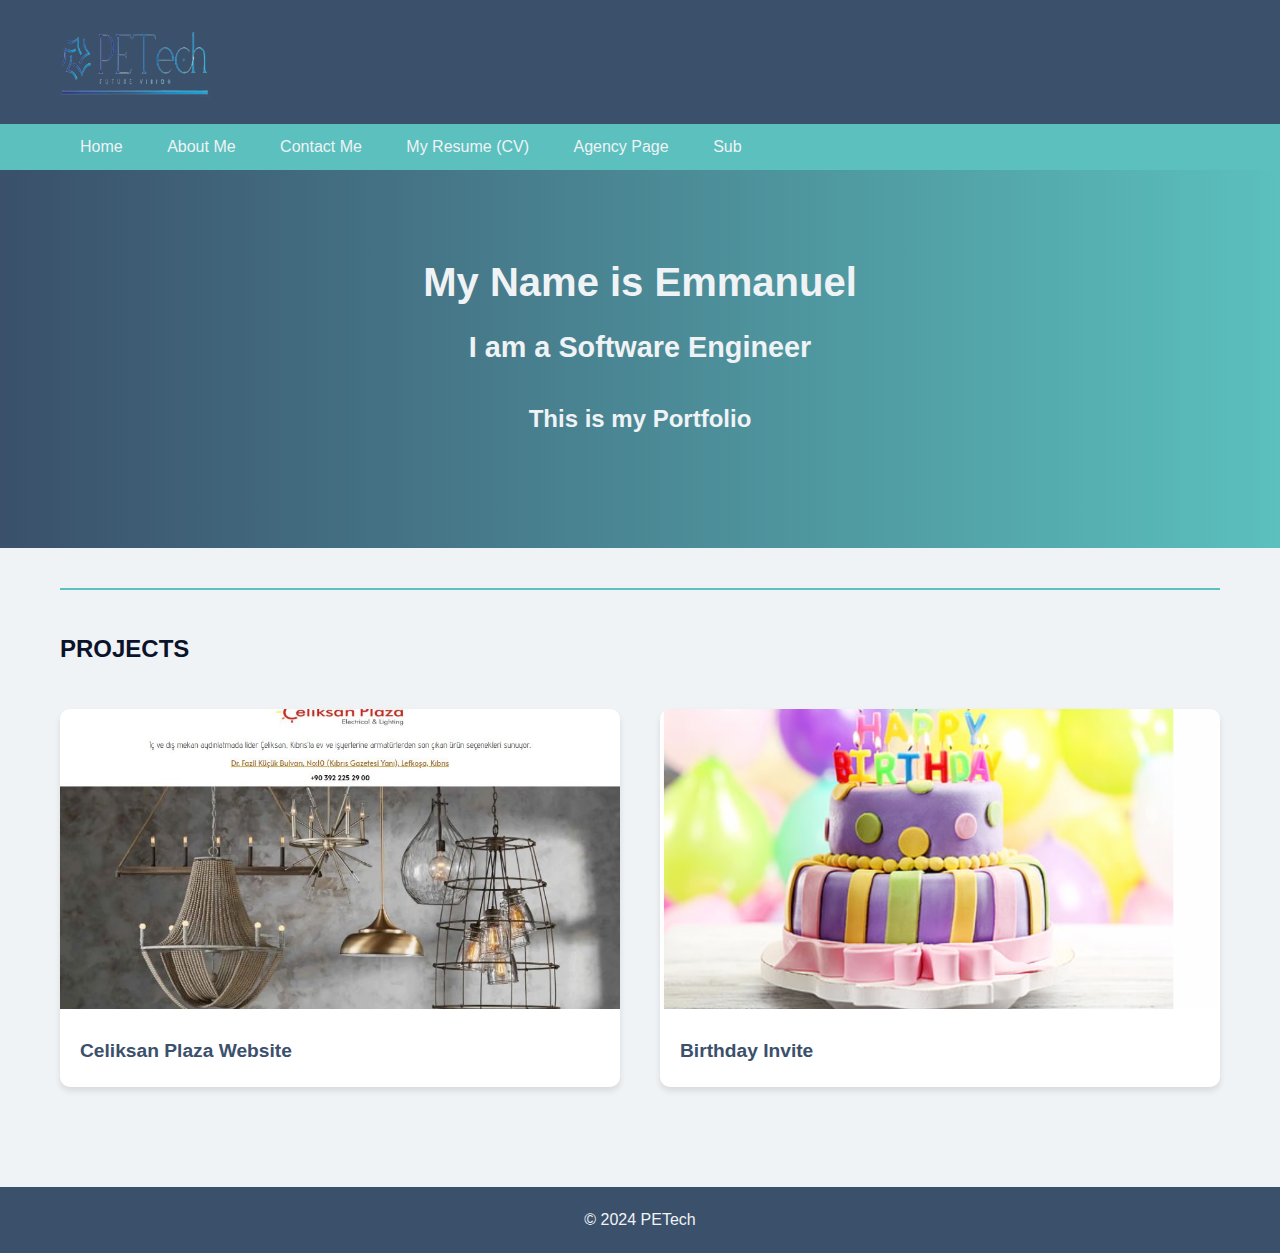
<file: index.html>
<!DOCTYPE html>
<html lang="en">
  <head>
    <meta charset="UTF-8" />
    <meta name="viewport" content="width=device-width, initial-scale=1.0" />
    <link rel="stylesheet" href="./assets/styles/index.css" />
    <title>PETech</title>
    <link rel="icon" href="./assets/images/icon.ico">
  </head>
  <body>

    <header class="header">
      <div class="container">
        <a href="../index.html">
          <img class="logo" src="../logoT.png" alt="company logo"/>
        </a>
      </div>
    </header>

    <nav class="navbar">
      <div class="container">
        <a href="../index.html">Home</a>  
        <a href="./pages/about.html">About Me</a>  
        <a href="./pages/contact.html">Contact Me</a>  
        <a href="./pages/resume.html">My Resume (CV)</a>
        <a href="./pages/agency.html">Agency Page</a>
        <a href="./pages/subscription.html">Sub</a>
      </div>
    </nav>

    <div class="hero">
      <div class="container">
        <h1>My Name is Emmanuel</h1>
        <h2>I am a Software Engineer</h2>
        <h3>This is my Portfolio</h3>
      </div>
    </div>

    <main class="container">
      <hr />
      <h3>PROJECTS</h3>
      <div class="projects">
        <div class="project-card">
          <img src="./assets/images/Celiksan.JPG" alt="An Image of Celiksan Plaza" />
          <div class="project-info">
            <a href="https://princeesquare.github.io/Celiksan/">Celiksan Plaza Website</a>
          </div>
        </div>
        <div class="project-card">
          <img src="./assets/images/birthday-invite.png" alt="Birthday Invite" />
          <div class="project-info">
            <a href="./birthday-invite.html">Birthday Invite</a>
          </div>
        </div>
      </div>
    </main>

    <footer>
      <div class="container">
        <p>© 2024 PETech</p>
      </div>
    </footer>
  </body>
</html>
</file>
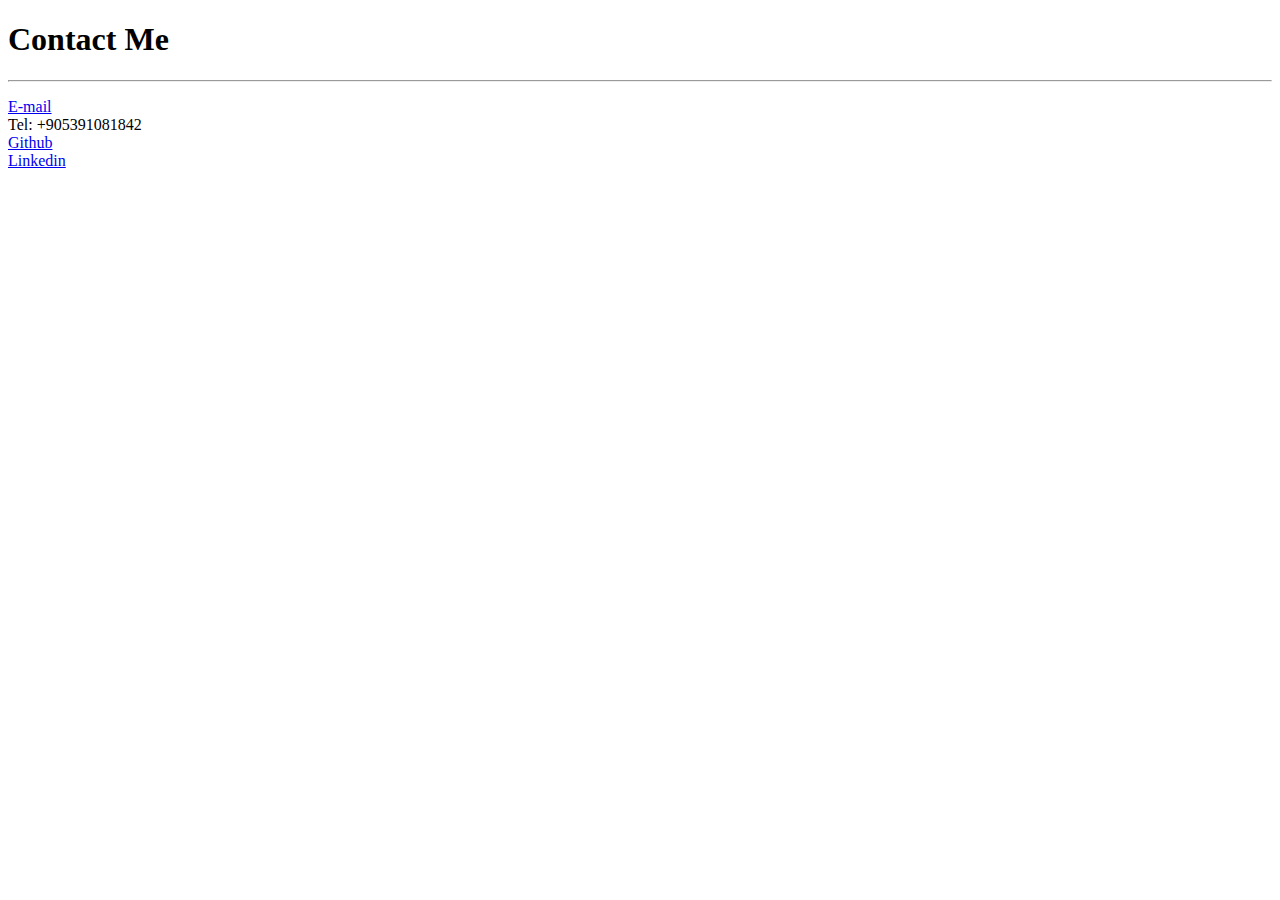
<file: contact.html>
<!DOCTYPE html>
<html lang="en">
  <head>
    <meta charset="UTF-8" />
    <meta name="viewport" content="width=device-width, initial-scale=1.0" />
    <title>My Contact</title>
  </head>
  <body>
    <h1>Contact Me</h1>
    <hr />
    <p>
      <a href="mailto:princeesquare@gmail.com">E-mail</a>
      <br />
      Tel: +905391081842 <br />
      <a href="https://github.com/Princeesquare">Github</a> <br />
      <a href="https://www.linkedin.com/in/emmanuel-ezenwa-b858b614b/"
        >Linkedin</a
      >
    </p>
  </body>
</html>
</file>
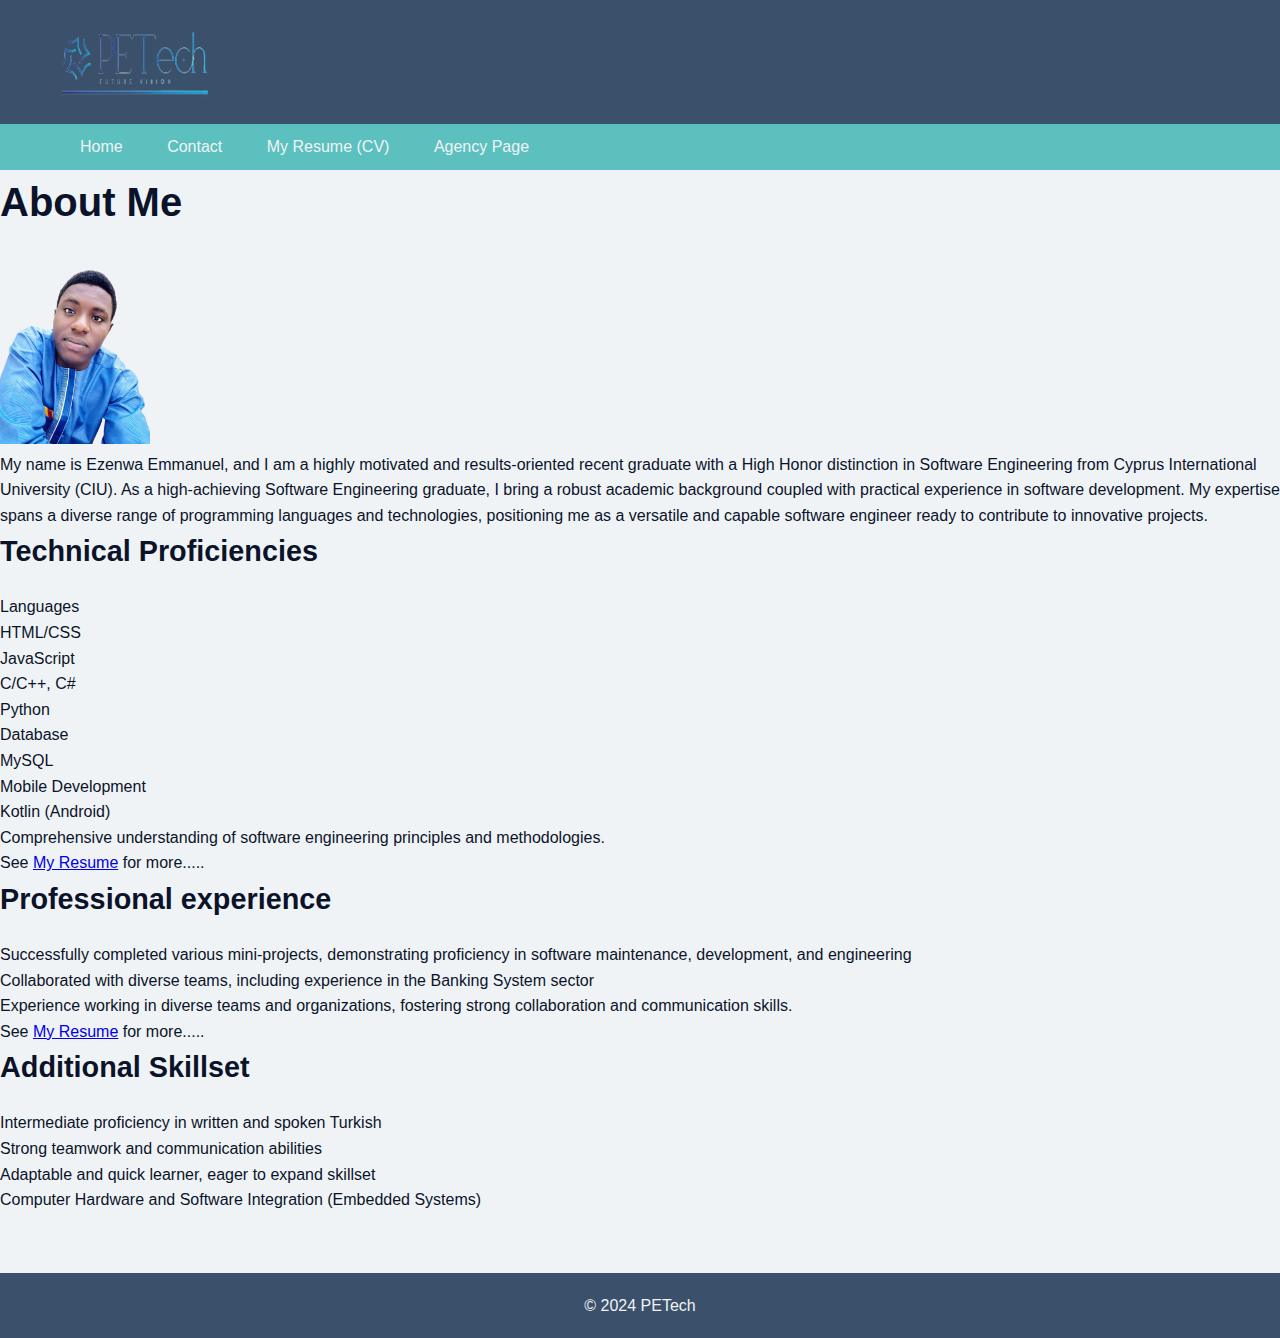
<file: pages/about.html>
<!DOCTYPE html>
<html lang="en">
  <head>
    <meta charset="UTF-8" />
    <meta name="viewport" content="width=device-width, initial-scale=1.0" />
    <link rel="stylesheet" href="../assets/styles/index.css" />
    <link rel="icon" href="./assets/images/icon.ico">
    <title>About Me</title>
  </head>
  <body>
    
    <header class="header">
      <div class="container">
        <a href="../index.html">
          <img class="logo" src="../logoT.png" alt="company logo"/>
        </a>
      </div>
    </header>

    <nav class="navbar">
      <div class="container">
        <a href="../index.html">Home</a>
        <a href="./contact.html">Contact</a>  
        <a href="./resume.html">My Resume (CV)</a>
        <a href="./agency.html">Agency Page</a>
      </div>
    </nav>

      <div>
      <h1>About Me</h1>
      <img
        src="../assets/images/meT.png"
        height="200"
        width="150"
        alt="a photo of the author"
      />
    </div>
    <p>
      My name is Ezenwa Emmanuel, and I am a highly motivated and
      results-oriented recent graduate with a High Honor distinction in Software
      Engineering from Cyprus International University (CIU). As a
      high-achieving Software Engineering graduate, I bring a robust academic
      background coupled with practical experience in software development. My
      expertise spans a diverse range of programming languages and technologies,
      positioning me as a versatile and capable software engineer ready to
      contribute to innovative projects.
    </p>
    <h2>Technical Proficiencies</h2>
    <ul>
      <li>
        Languages
        <ul>
          <li>HTML/CSS</li>
          <li>JavaScript</li>
          <li>C/C++, C#</li>
          <li>Python</li>
        </ul>
      </li>
      <li>
        Database
        <ul>
          <li>MySQL</li>
        </ul>
      </li>
      <li>
        Mobile Development
        <ul>
          <li>Kotlin (Android)</li>
        </ul>
      </li>
      <li>
        Comprehensive understanding of software engineering principles and
        methodologies.
      </li>
      <li>See <a href="./resume.html">My Resume</a> for more.....</li>
    </ul>
    <h2>Professional experience</h2>
    <ul>
      <li>
        Successfully completed various mini-projects, demonstrating proficiency
        in software maintenance, development, and engineering
      </li>
      <li>
        Collaborated with diverse teams, including experience in the Banking
        System sector
      </li>
      <li>
        Experience working in diverse teams and organizations, fostering strong
        collaboration and communication skills.
      </li>
      <li>See <a href="./resume.html">My Resume</a> for more.....</li>
    </ul>
    <h2>Additional Skillset</h2>
    <ul>
      <li>Intermediate proficiency in written and spoken Turkish</li>
      <li>Strong teamwork and communication abilities</li>
      <li>Adaptable and quick learner, eager to expand skillset</li>
      <li>Computer Hardware and Software Integration (Embedded Systems)</li>
    </ul>
    <footer>
      <p>© 2024 PETech</p>
    </footer>
  </body>
</html>
</file>
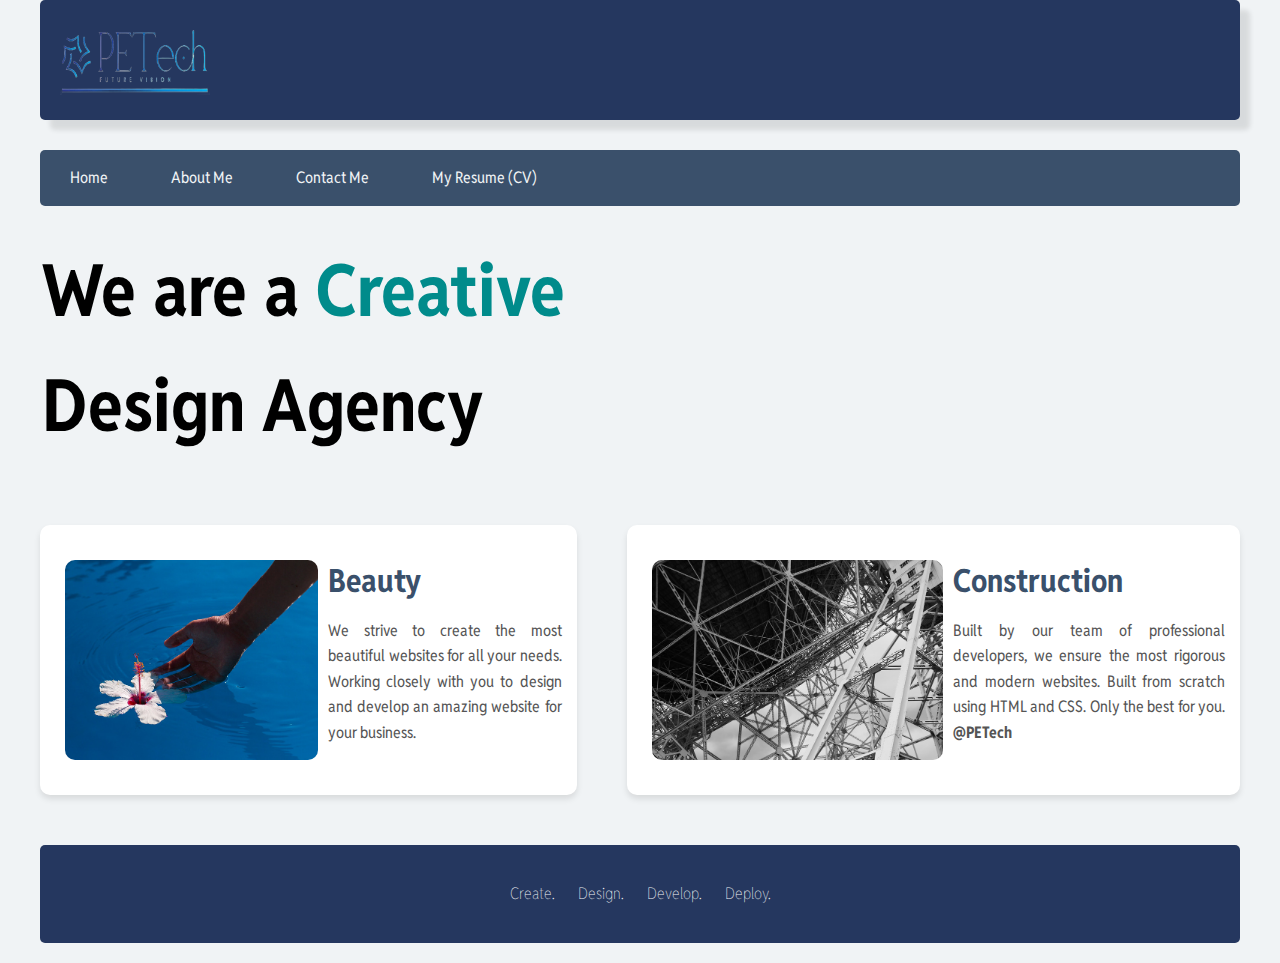
<file: pages/agency.html>
<!DOCTYPE html>
<html lang="en">
<head>
    <meta charset="UTF-8">
    <meta name="viewport" content="width=device-width, initial-scale=1.0">
    <link rel="preconnect" href="https://fonts.googleapis.com">
<link rel="preconnect" href="https://fonts.gstatic.com" crossorigin>
<link href="https://fonts.googleapis.com/css2?family=Reddit+Sans+Condensed:wght@500&display=swap" rel="stylesheet">

    <title>Agency</title>
    <link rel="icon" type="image/x-icon" href="../assets/images/icon.ico" /> 
    <link rel="stylesheet" href="../assets/styles/agency.css">
</head>
<body>
    <div class="header-container">
    <!-- header div -->
    <header class="header">
        <a href="../index.html">
            <img class="logo" src="../logoT.png" alt="company logo"/>
        </a>
    </header>
    </div>
    
    <!-- main container div -->
    <div class="main">
        <!-- Nav-Bar -->
        <div class="navbar">
                <a href="../index.html">Home</a>  
                <a href="./about.html">About Me</a>  
                <a href="./contact.html">Contact Me</a>  
                <a href="./resume.html">My Resume (CV)</a>
        </div>

        <!-- container div -->
        <div class="container">
            <div class="info"> 
                <h1>We are a <span>Creative</span> <br> Design Agency</h1>
            </div>

            <!-- beauty card div -->
            <div class="cards"> 
                <img class="card-img" src="../assets/images/beauty.jpg" alt="an image of the beauty card">
                <h2>Beauty</h2>
                <p id="card-note">
                    We strive to create the most beautiful websites for all your needs. 
                    Working closely with you to design and develop an amazing website for your business.
                </p>
            </div>
            <!-- construction card div -->
            <div class="cards">
                <img class="card-img" src="../assets/images/construction.jpg" alt="an image of the construction card">
                <h2>Construction</h2>
                <p id="card-note">Built by our team of professional developers, we ensure the most rigorous and modern websites. 
                    Built from scratch using HTML and CSS. Only the best for you. <b>@PETech</b>
                </p>
            </div>
        </div>
        <footer>
            <p id="footer-note">Create. Design. Develop. Deploy.</p>
        </footer>
    </div>
</body>
</html>
</file>
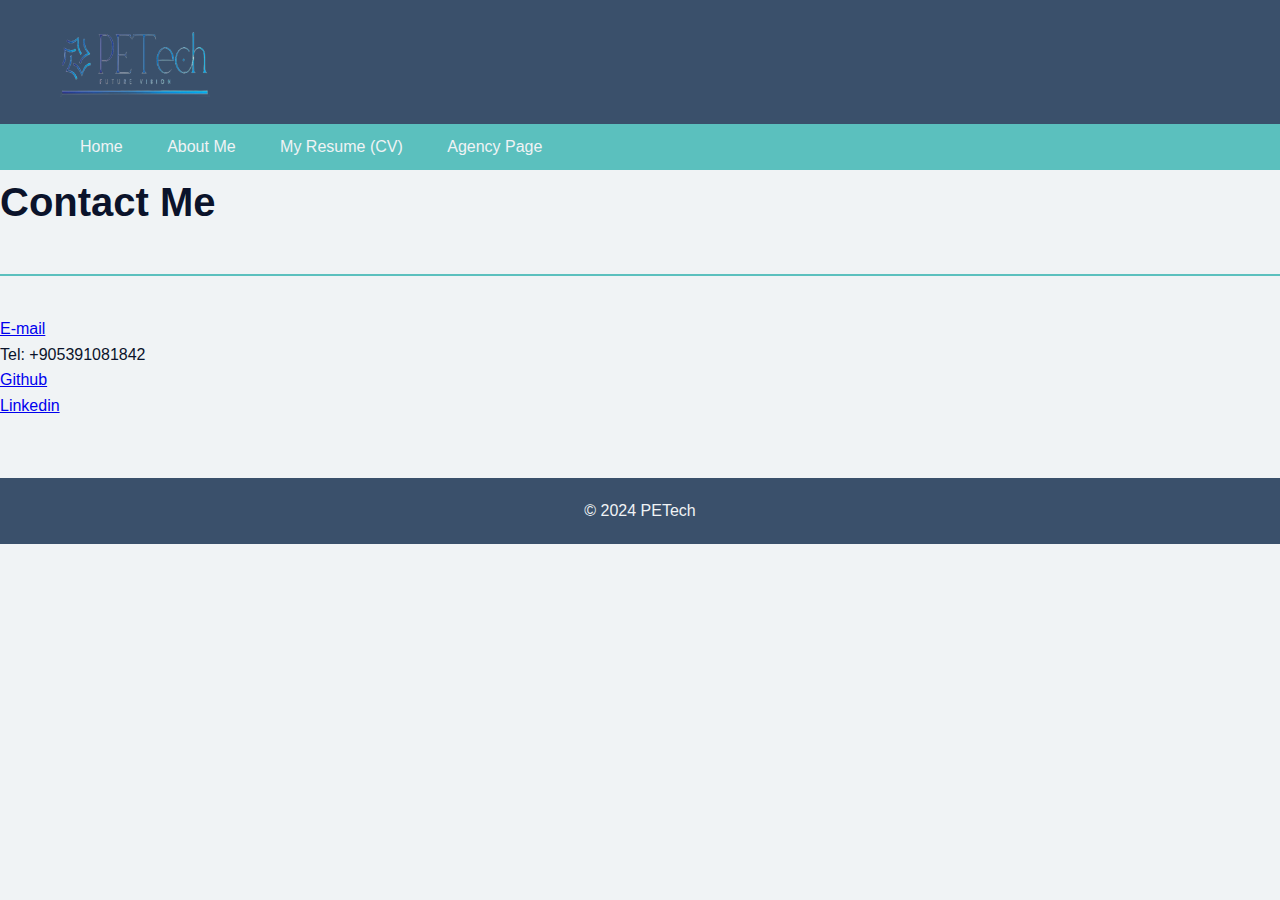
<file: pages/contact.html>
<!DOCTYPE html>
<html lang="en">
  <head>
    <meta charset="UTF-8" />
    <meta name="viewport" content="width=device-width, initial-scale=1.0" />
    <link rel="stylesheet" href="../assets/styles/index.css" />
    <link rel="icon" href="./assets/images/icon.ico">
    <title>My Contact</title>
  </head>
  <body>
    <header class="header">
      <div class="container">
        <a href="../index.html">
          <img class="logo" src="../logoT.png" alt="company logo"/>
        </a>
      </div>
    </header>

    <nav class="navbar">
      <div class="container">
        <a href="../index.html">Home</a>          
        <a href="./about.html">About Me</a>
        <a href="./resume.html">My Resume (CV)</a>
        <a href="./agency.html">Agency Page</a>
      </div>
    </nav>

    <h1>Contact Me</h1>
    <hr />
    <p>
      <a href="mailto:princeesquare@gmail.com">E-mail</a>
      <br />
      Tel: +905391081842 <br />
      <a href="https://github.com/Princeesquare">Github</a> <br />
      <a href="https://www.linkedin.com/in/emmanuel-ezenwa-b858b614b/"
        >Linkedin</a
      >
    </p>
    <footer>
      <p>© 2024 PETech</p>
    </footer>
  </body>
</html>
</file>
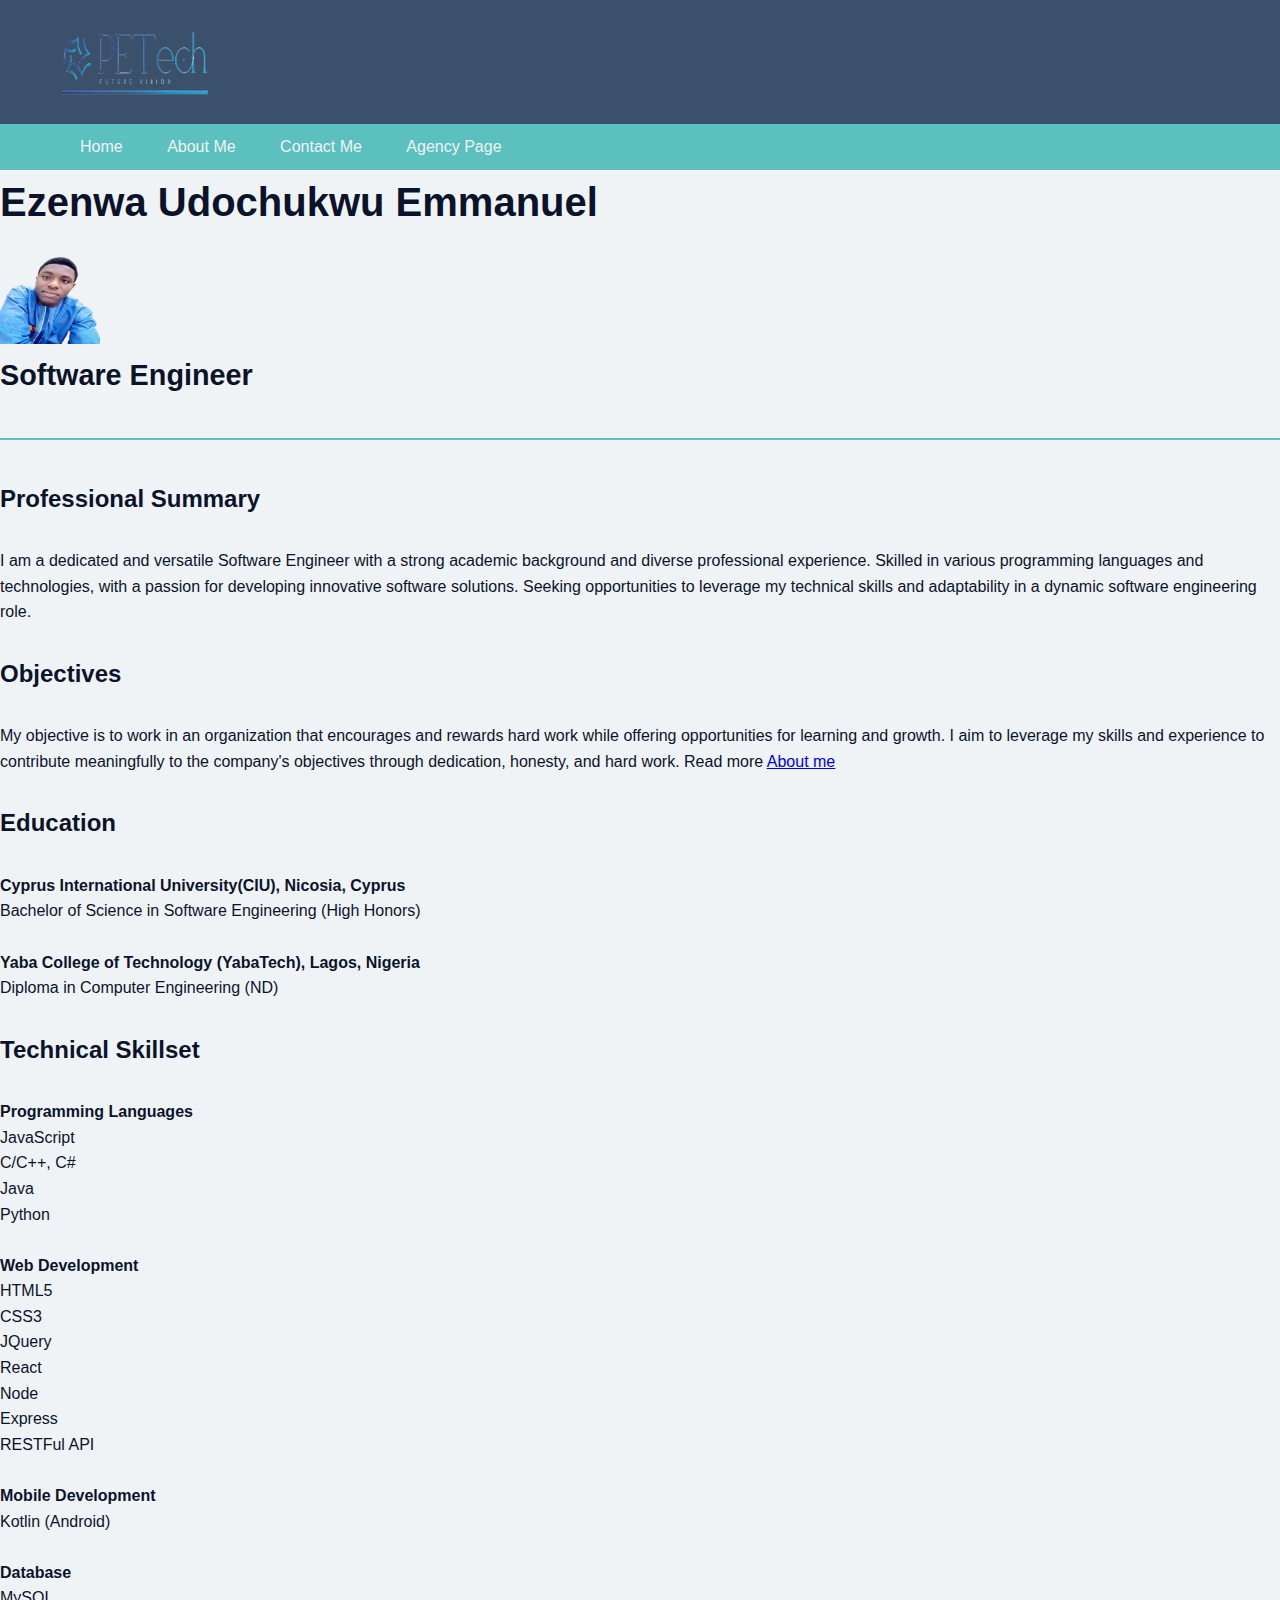
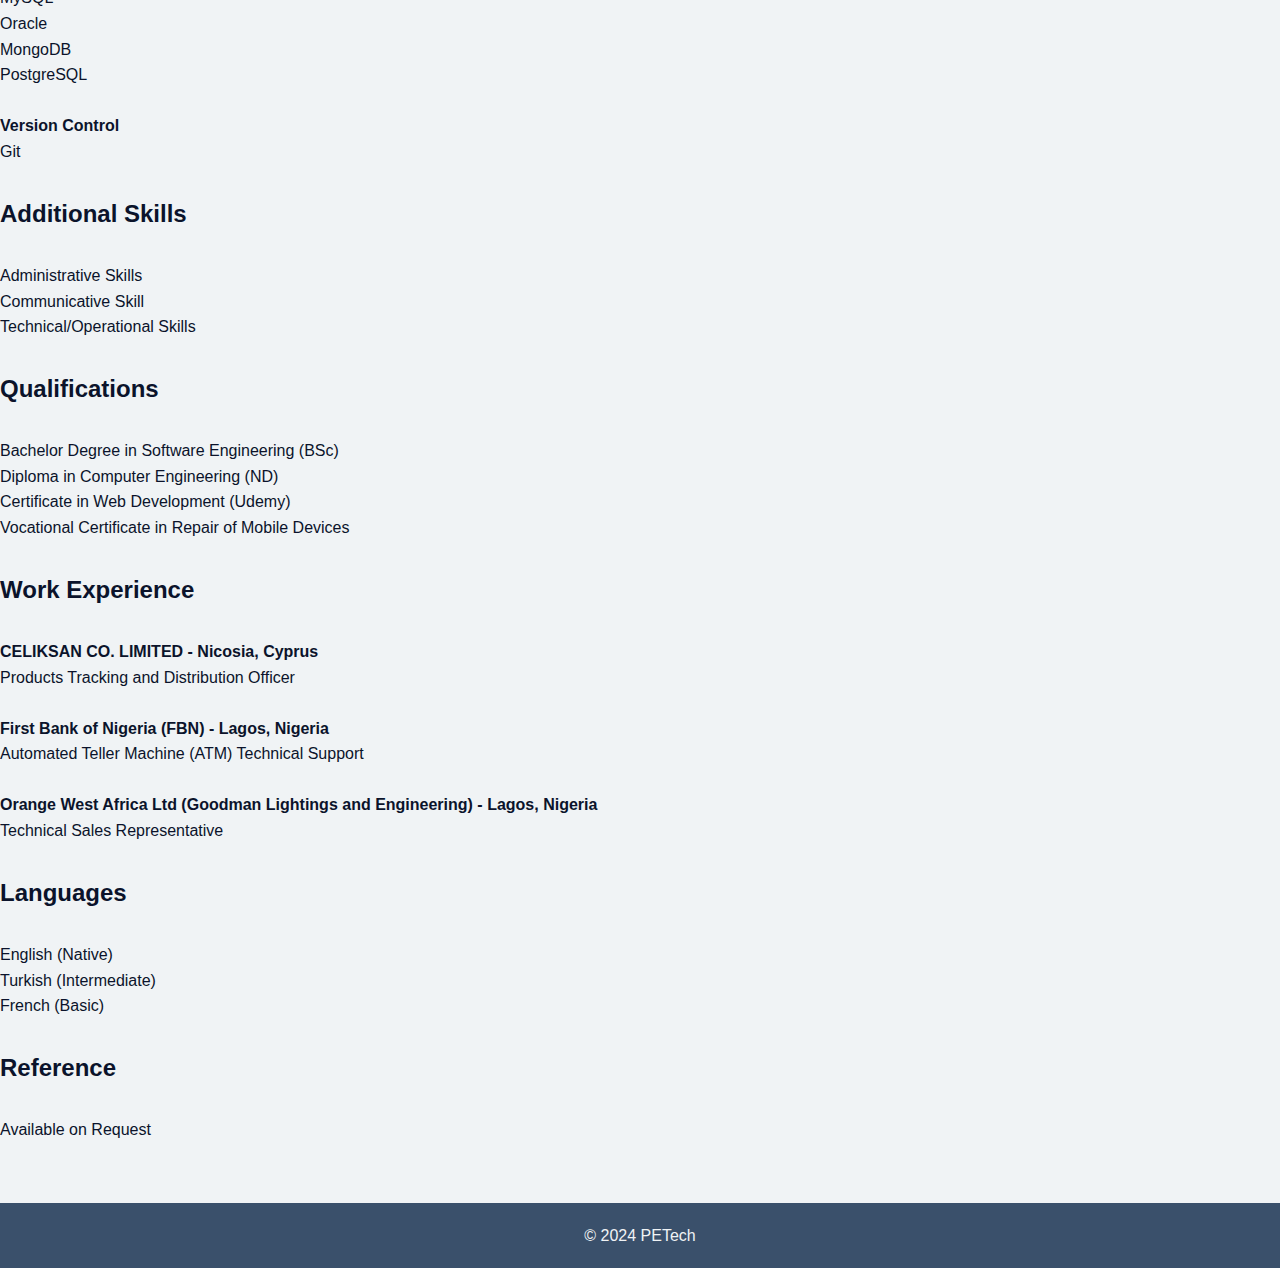
<file: pages/resume.html>
<!DOCTYPE html>
<html lang="en">
  <head>
    <meta charset="UTF-8" />
    <meta name="viewport" content="width=device-width, initial-scale=1.0" />
    <link rel="icon" href="./assets/images/icon.ico">
    <link rel="stylesheet" href="../assets/styles/index.css">
    <title>My Resume</title>
  </head>
  <body>
    
    <header class="header">
      <div class="container">
        <a href="../index.html">
          <img class="logo" src="../logoT.png" alt="company logo"/>
        </a>
      </div>
    </header>

    <nav class="navbar">
      <div class="container">
        <a href="../index.html">Home</a>  
        <a href="./about.html">About Me</a>  
        <a href="./contact.html">Contact Me</a>
        <a href="./agency.html">Agency Page</a>
      </div>
    </nav>
    <h1>Ezenwa Udochukwu Emmanuel</h1>
    <img
      src="../assets/images/meT.png"
      height="100"
      width="100"
      alt="a photo of the author"
    />
    <h2>Software Engineer</h2>
    <hr />
    <h3>Professional Summary</h3>
    <p>
      I am a dedicated and versatile Software Engineer with a strong academic
      background and diverse professional experience. Skilled in various
      programming languages and technologies, with a passion for developing
      innovative software solutions. Seeking opportunities to leverage my
      technical skills and adaptability in a dynamic software engineering role.
    </p>
    <h3>Objectives</h3>
    <p>
      My objective is to work in an organization that encourages and rewards
      hard work while offering opportunities for learning and growth. I aim to
      leverage my skills and experience to contribute meaningfully to the
      company's objectives through dedication, honesty, and hard work. Read more
      <a href="./about.html">About me</a>
    </p>
    <h3>Education</h3>
    <ul>
      <li><b>Cyprus International University(CIU), Nicosia, Cyprus</b></li>
      <ul>
        <li>Bachelor of Science in Software Engineering (High Honors)</li>
        <br />
      </ul>
      <li><b>Yaba College of Technology (YabaTech), Lagos, Nigeria</b></li>
      <ul>
        <li>Diploma in Computer Engineering (ND)</li>
      </ul>
    </ul>
    <h3>Technical Skillset</h3>
    <ul>
      <li><b>Programming Languages</b></li>
      <ul>
        <li>JavaScript</li>
        <li>C/C++, C#</li>
        <li>Java</li>
        <li>Python</li>
        <br />
      </ul>
      <li><b>Web Development</b></li>
      <ul>
        <li>HTML5</li>
        <li>CSS3</li>
        <li>JQuery</li>
        <li>React</li>
        <li>Node</li>
        <li>Express</li>
        <li>RESTFul API</li>
        <br />
      </ul>
      <li><b>Mobile Development</b></li>
      <ul>
        <li>Kotlin (Android)</li>
      </ul>
      <br />
      <li><b>Database</b></li>
      <ul>
        <li>MySQL</li>
        <li>Oracle</li>
        <li>MongoDB</li>
        <li>PostgreSQL</li>
        <br />
      </ul>
      <li><b>Version Control</b></li>
      <ul>
        <li>Git</li>
      </ul>
    </ul>
    <h3>Additional Skills</h3>
    <ul>
      <li>Administrative Skills</li>
      <li>Communicative Skill</li>
      <li>Technical/Operational Skills</li>
    </ul>
    <h3>Qualifications</h3>
    <ul>
      <li>Bachelor Degree in Software Engineering (BSc)</li>
      <li>Diploma in Computer Engineering (ND)</li>
      <li>Certificate in Web Development (Udemy)</li>
      <li>Vocational Certificate in Repair of Mobile Devices</li>
    </ul>
    <h3>Work Experience</h3>
    <ul>
      <li>
        <b>CELIKSAN CO. LIMITED - Nicosia, Cyprus</b><br />
        Products Tracking and Distribution Officer
      </li>
      <br />
      <li>
        <b>First Bank of Nigeria (FBN) - Lagos, Nigeria </b><br />
        Automated Teller Machine (ATM) Technical Support
      </li>
      <br />
      <li>
        <b
          >Orange West Africa Ltd (Goodman Lightings and Engineering) - Lagos,
          Nigeria</b
        ><br />
        Technical Sales Representative
      </li>
    </ul>
    <h3>Languages</h3>
    <ul>
      <li>English (Native)</li>
      <li>Turkish (Intermediate)</li>
      <li>French (Basic)</li>
    </ul>
    <h3>Reference</h3>
    <p>Available on Request</p>
    <footer>
      <p>© 2024 PETech</p>
    </footer>
  </body>
</html>
</file>
<file: assets/styles/index.css>
:root {
  --primary-color: #3a506b;
  --secondary-color: #5bc0be;
  --text-color: #0b132b;
  --background-color: #f0f3f5;
  --card-background: #ffffff;
  --transition: all 0.3s ease;
}

* {
  margin: 0;
  padding: 0;
  box-sizing: border-box;
}

body {
  font-family: 'Arial', sans-serif;
  background-color: var(--background-color);
  color: var(--text-color);
  line-height: 1.6;
}

.container {
  max-width: 1200px;
  margin: 0 auto;
  padding: 0 20px;
}

.header {
  background-color: var(--primary-color);
  padding: 20px 0;
  box-shadow: 0 2px 5px rgba(0,0,0,0.1);
}

.logo {
  max-width: 150px;
  height: auto;
}

.navbar {
  background-color: var(--secondary-color);
  padding: 10px 0;
}

.navbar a {
  color: var(--background-color);
  text-decoration: none;
  padding: 10px 15px;
  margin: 0 5px;
  transition: var(--transition);
}

.navbar a:hover {
  background-color: var(--primary-color);
  border-radius: 5px;
}

.hero {
  text-align: center;
  padding: 80px 0;
  background: linear-gradient(to right, var(--primary-color), var(--secondary-color));
  color: var(--background-color);
}

h1 {
  font-size: 2.5rem;
  margin-bottom: 10px;
}

h2 {
  font-size: 1.8rem;
  margin-bottom: 20px;
}

h3 {
  font-size: 1.5rem;
  margin: 30px 0;
}

hr {
  border: none;
  height: 2px;
  background-color: var(--secondary-color);
  margin: 40px 0;
}

.projects {
  display: flex;
  flex-wrap: wrap;
  justify-content: space-between;
  margin-top: 40px;
}

.project-card {
  background-color: var(--card-background);
  border-radius: 10px;
  overflow: hidden;
  box-shadow: 0 4px 6px rgba(0,0,0,0.1);
  margin-bottom: 40px;
  transition: var(--transition);
  width: calc(50% - 20px);
}

.project-card:hover {
  transform: translateY(-5px);
  box-shadow: 0 6px 12px rgba(0,0,0,0.15);
}

.project-card img {
  width: 100%;
  height: 300px;
  object-fit: cover;
}

.project-info {
  padding: 20px;
}

.project-info a {
  color: var(--primary-color);
  text-decoration: none;
  font-weight: bold;
  font-size: 1.2rem;
}

footer {
  background-color: var(--primary-color);
  color: var(--background-color);
  text-align: center;
  padding: 20px 0;
  margin-top: 60px;
}

@media (max-width: 768px) {
  .project-card {
    width: 100%;
  }

  .hero {
    padding: 60px 0;
  }

  h1 {
    font-size: 2rem;
  }

  h2 {
    font-size: 1.5rem;
  }
}
</file>
<file: assets/styles/agency.css>
body {
    font-family: "Reddit Sans Condensed", sans-serif;
    font-weight: 400;
    font-style: normal;    
    background-color: #f0f3f5;
    line-height: 1.6;
    margin: 0;
    padding: 0;
}

.main, .header, .header-container{
    max-width: 1200px;
    margin: 0 auto;  
}

.main {
    padding: 20px;
    padding-top: 150px;
}

.header-container{
    position: fixed;
    top: 0;
    left: 0;
    right: 0;
    height: 120px;
    border-radius: 5px;
    background-color: #142852ec;
    z-index: 1000;
    box-shadow: 10px 10px 5px rgba(0, 0, 0, 0.1);
}

.header {
    display: flex;
    align-items: center;
    justify-content: space-between;
    height: 100%;
    padding: 0 20px;
    position: relative;
}

.header-container, .logo, .main {
    transition: all 0.5s ease;
}

.logo{
    max-width: 150px ;
    height: auto;
}

.navbar{
    background-color: #3a506b;
    padding: 15px 0;
    border-radius: 5px;
    margin-bottom: 5px;
}

.navbar a {
    color: #f0f3f5;
    text-decoration: none;
    padding: 10px 20px;
    margin: 0 10px;
    transition: all 0.3s ease;
}

.navbar a:hover {
    background-color:  #5bc0be;
    border-radius: 3px;
}

span{
    color: darkcyan;
}

.container{
    display: grid;
    grid-template-rows: 1fr, 1fr;
    grid-template-columns: 100px, 200px, 200px;    
    gap: 50px;
}

.info{
    grid-column: span 2;
    padding-top: 20px;
    margin-bottom: 10px;
}

h1{
    font-size: 4.5rem;
    margin: 2px;
}

h2{
    color: #3a506b;
    font-size: 2rem;
    margin-top: 15px;
}

.cards {
    background-color:#ffffff;
    border-radius: 10px;
    padding: 15px;
    box-shadow: 0 4px 6px rgba(0, 0, 0, 0.1);
    transition: all 0.5s ease;
}

.cards:hover{
    transform: translateY(-15px);
    box-shadow: 20px 15px 15px rgba(62, 185, 207, 0.418);
}

.card-img{
    width: 50%;
    height: 200px;
    object-fit: cover;
    border-radius: 10px;
    float: left;
    margin: 20px 10px;
}

#card-note{
font-size: 1rem;
color: #555;
margin-top: -15px;
text-align: justify;
}

footer{
    text-align: center;
    margin-top: 50px;
    padding: 20px 0;
    background-color: #142852ec;
    color:  #f0f3f5;
    border-radius: 5px;
}

#footer-note{
    font-weight: 100;
    word-spacing: 20px;
}


@media (max-width: 768px){

    body{
        font-weight: 200;
    }

    .main, .header, .header-container{
        max-width: 600px;
        margin: 0 auto;  
    }

    .main{
        padding: 15px;
        padding-top: 120px;
    }

    .header-container, .header{
        position: absolute;
        height: 80px;
        padding: 0 15px;
    }

    .logo{
        max-width: 150px;
    }

    .container{
        grid-template-columns: 1fr;
        display: block;
        margin-bottom: 30px;
    }

    .navbar a{
        display: block;
        margin: 10px 0;
    }

    span{
        color:royalblue;
    }

    .info h1{
        font-size: 2.5rem;
        display: block;
    }

    .card-img{
        width: 100%;
        height: 15%;
        margin: 10px;
        display: inline;
        object-fit: cover;
    }
    
    .cards{
        margin-bottom: 20px;
    }

    footer {
        font-size: large;
        font-weight: bold;
    }
}
</file>
